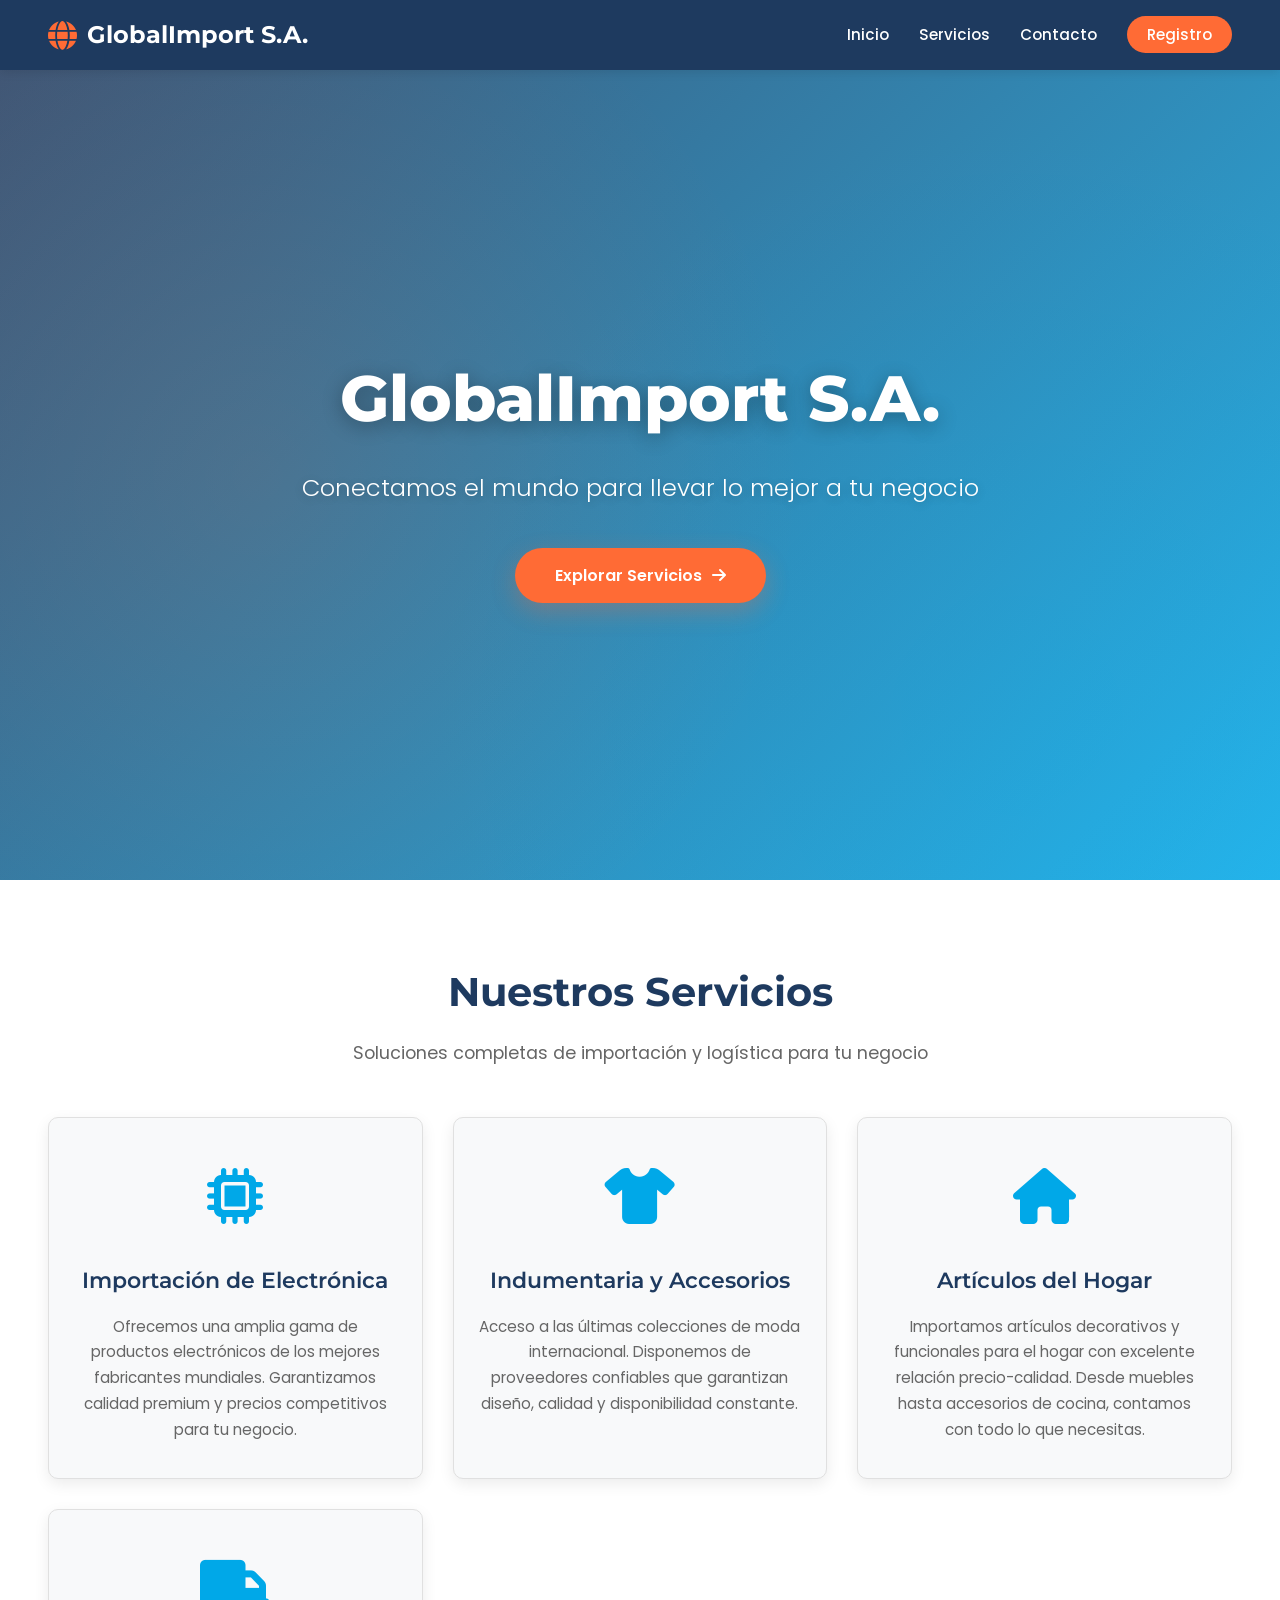
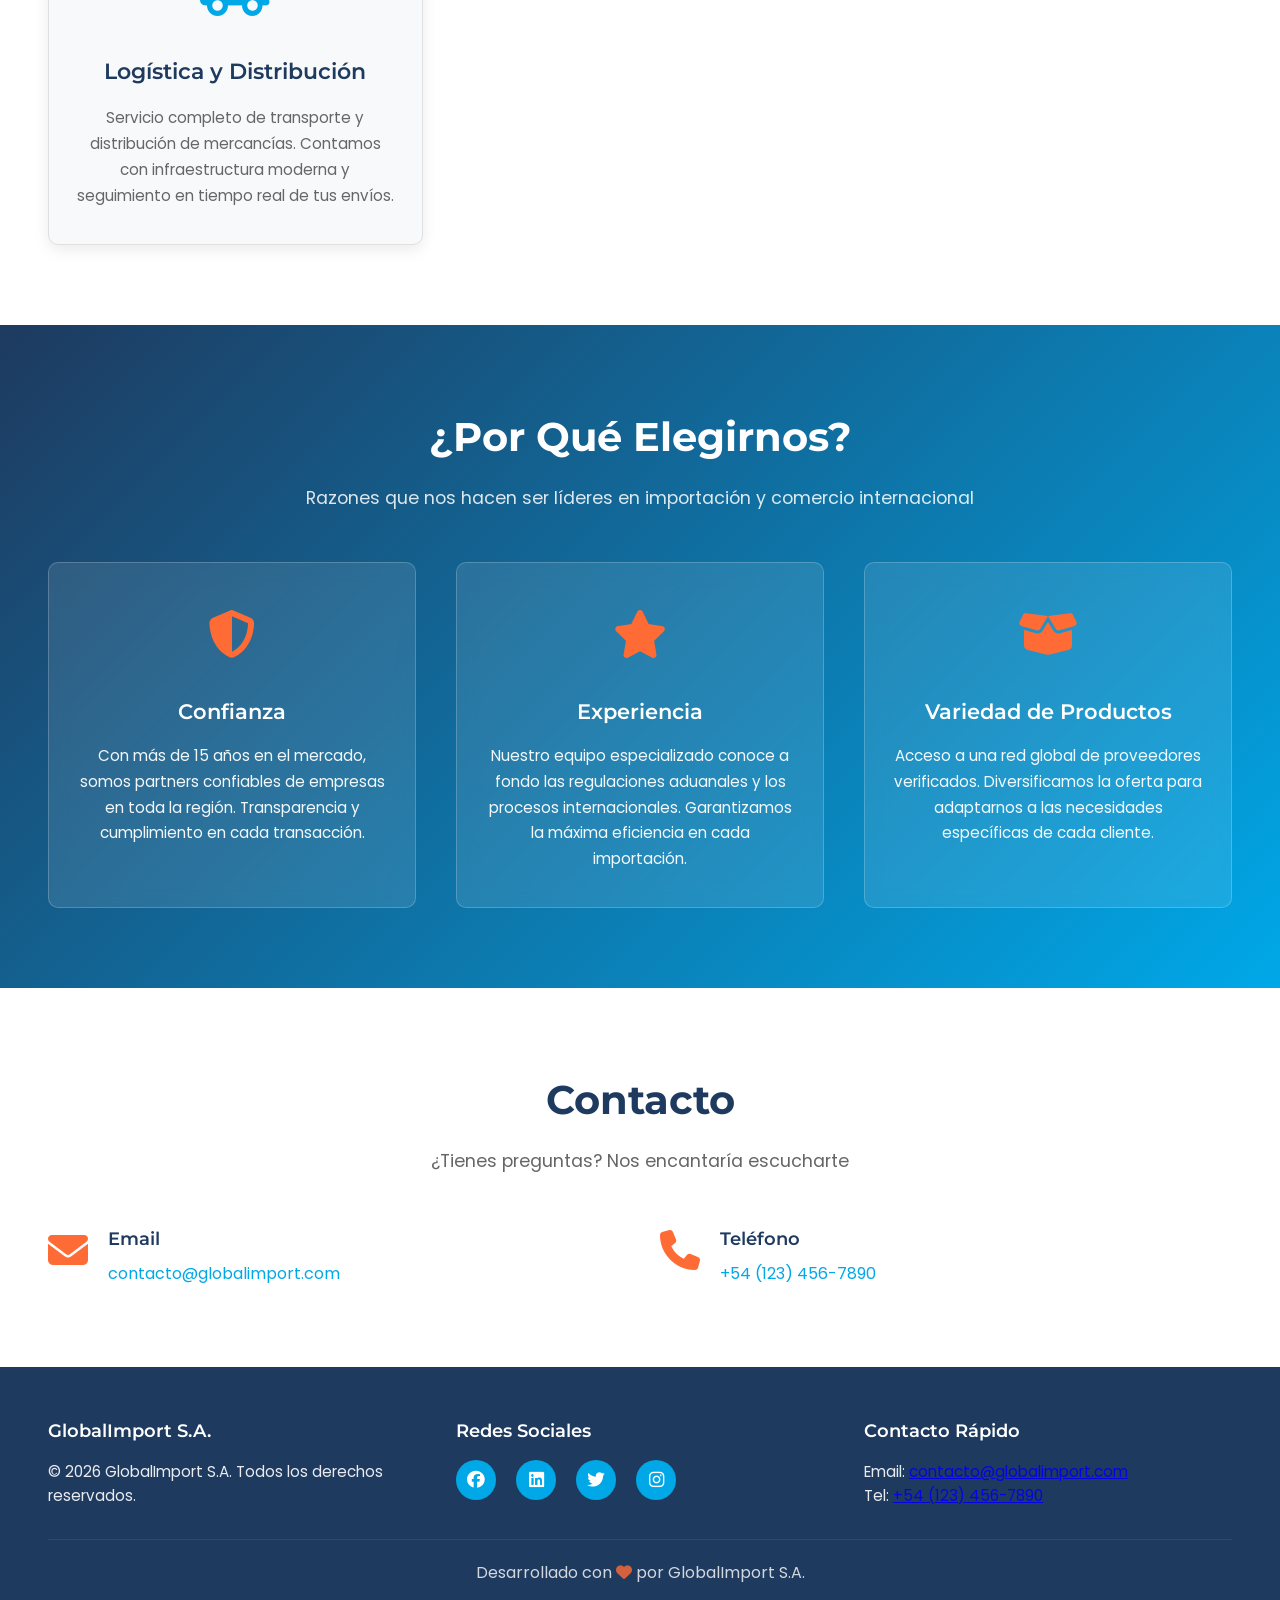
<file: index.html>
<!DOCTYPE html>
<html lang="es">
<head>
    <meta charset="UTF-8">
    <meta name="viewport" content="width=device-width, initial-scale=1.0">
    <meta name="description" content="GlobalImport S.A. - Soluciones integrales de importación y comercio internacional">
    <title>GlobalImport S.A. - Soluciones de Importación Global</title>
    <link rel="stylesheet" href="styles.css">
    <link rel="stylesheet" href="https://cdnjs.cloudflare.com/ajax/libs/font-awesome/6.4.0/css/all.min.css">
    <link href="https://fonts.googleapis.com/css2?family=Montserrat:wght@600;700;800&family=Poppins:wght@400;500;600&display=swap" rel="stylesheet">
</head>
<body>
    <!-- BARRA DE NAVEGACIÓN -->
    <nav class="navbar">
        <div class="navbar-container">
        
            <div class="navbar-logo">
                <i class="fas fa-globe"></i>
                <span>GlobalImport S.A.</span>
            </div>
            
        
            <ul class="nav-menu">
                <li class="nav-item">
                    <a href="#inicio" class="nav-link">Inicio</a>
                </li>
                <li class="nav-item">
                    <a href="#servicios" class="nav-link">Servicios</a>
                </li>
                <li class="nav-item">
                    <a href="#contacto" class="nav-link">Contacto</a>
                </li>
                <li class="nav-item">
                    <a href="registro.html" class="nav-link nav-link-registro">Registro</a>
                </li>
            </ul>
            
           
            <div class="hamburger">
                <span></span>
                <span></span>
                <span></span>
            </div>
        </div>
    </nav>

  
    <section class="hero" id="inicio">
        <div class="hero-content">
            <h1 class="hero-title">GlobalImport S.A.</h1>
            <p class="hero-subtitle">Conectamos el mundo para llevar lo mejor a tu negocio</p>
            <a href="#servicios" class="cta-button">
                Explorar Servicios
                <i class="fas fa-arrow-right"></i>
            </a>
        </div>
    </section>

   
    <section class="services" id="servicios">
        <div class="container">
            <div class="section-header">
                <h2>Nuestros Servicios</h2>
                <p>Soluciones completas de importación y logística para tu negocio</p>
            </div>
            
           
            <div class="services-grid">
                
                <div class="service-card">
                    <div class="service-icon">
                        <i class="fas fa-microchip"></i>
                    </div>
                    <h3 class="service-title">Importación de Electrónica</h3>
                    <p class="service-description">
                        Ofrecemos una amplia gama de productos electrónicos de los mejores fabricantes mundiales. 
                        Garantizamos calidad premium y precios competitivos para tu negocio.
                    </p>
                </div>

                <div class="service-card">
                    <div class="service-icon">
                        <i class="fas fa-shirt"></i>
                    </div>
                    <h3 class="service-title">Indumentaria y Accesorios</h3>
                    <p class="service-description">
                        Acceso a las últimas colecciones de moda internacional. Disponemos de proveedores confiables 
                        que garantizan diseño, calidad y disponibilidad constante.
                    </p>
                </div>

               
                <div class="service-card">
                    <div class="service-icon">
                        <i class="fas fa-home"></i>
                    </div>
                    <h3 class="service-title">Artículos del Hogar</h3>
                    <p class="service-description">
                        Importamos artículos decorativos y funcionales para el hogar con excelente relación precio-calidad. 
                        Desde muebles hasta accesorios de cocina, contamos con todo lo que necesitas.
                    </p>
                </div>

              
                <div class="service-card">
                    <div class="service-icon">
                        <i class="fas fa-truck"></i>
                    </div>
                    <h3 class="service-title">Logística y Distribución</h3>
                    <p class="service-description">
                        Servicio completo de transporte y distribución de mercancías. Contamos con infraestructura moderna 
                        y seguimiento en tiempo real de tus envíos.
                    </p>
                </div>
            </div>
        </div>
    </section>

    <section class="why-us">
        <div class="container">
            <div class="section-header">
                <h2>¿Por Qué Elegirnos?</h2>
                <p>Razones que nos hacen ser líderes en importación y comercio internacional</p>
            </div>

            <div class="why-us-grid">
              
                <div class="why-us-card">
                    <div class="why-us-icon">
                        <i class="fas fa-shield-alt"></i>
                    </div>
                    <h3>Confianza</h3>
                    <p>
                        Con más de 15 años en el mercado, somos partners confiables de empresas en toda la región. 
                        Transparencia y cumplimiento en cada transacción.
                    </p>
                </div>

               
                <div class="why-us-card">
                    <div class="why-us-icon">
                        <i class="fas fa-star"></i>
                    </div>
                    <h3>Experiencia</h3>
                    <p>
                        Nuestro equipo especializado conoce a fondo las regulaciones aduanales y los procesos internacionales. 
                        Garantizamos la máxima eficiencia en cada importación.
                    </p>
                </div>

               
                <div class="why-us-card">
                    <div class="why-us-icon">
                        <i class="fas fa-box-open"></i>
                    </div>
                    <h3>Variedad de Productos</h3>
                    <p>
                        Acceso a una red global de proveedores verificados. Diversificamos la oferta para adaptarnos 
                        a las necesidades específicas de cada cliente.
                    </p>
                </div>
            </div>
        </div>
    </section>

    <section class="contact" id="contacto">
        <div class="container">
            <div class="section-header">
                <h2>Contacto</h2>
                <p>¿Tienes preguntas? Nos encantaría escucharte</p>
            </div>

            <div class="contact-info">
                <div class="contact-item">
                    <i class="fas fa-envelope"></i>
                    <div>
                        <h4>Email</h4>
                        <p><a href="mailto:contacto@globalimport.com">contacto@globalimport.com</a></p>
                    </div>
                </div>
                <div class="contact-item">
                    <i class="fas fa-phone"></i>
                    <div>
                        <h4>Teléfono</h4>
                        <p><a href="tel:+541234567890">+54 (123) 456-7890</a></p>
                    </div>
                </div>
            </div>
        </div>
    </section>

    <footer class="footer">
        <div class="container">
            <div class="footer-content">
                <div class="footer-section">
                    <h4>GlobalImport S.A.</h4>
                    <p>&copy; 2026 GlobalImport S.A. Todos los derechos reservados.</p>
                </div>

                <div class="footer-section">
                    <h4>Redes Sociales</h4>
                    <div class="social-links">
                        <a href="#" aria-label="Facebook" title="Facebook">
                            <i class="fab fa-facebook"></i>
                        </a>
                        <a href="#" aria-label="LinkedIn" title="LinkedIn">
                            <i class="fab fa-linkedin"></i>
                        </a>
                        <a href="#" aria-label="Twitter" title="Twitter">
                            <i class="fab fa-twitter"></i>
                        </a>
                        <a href="#" aria-label="Instagram" title="Instagram">
                            <i class="fab fa-instagram"></i>
                        </a>
                    </div>
                </div>

                <div class="footer-section">
                    <h4>Contacto Rápido</h4>
                    <p>Email: <a href="mailto:contacto@globalimport.com">contacto@globalimport.com</a></p>
                    <p>Tel: <a href="tel:+541234567890">+54 (123) 456-7890</a></p>
                </div>
            </div>

            <div class="footer-bottom">
                <p>Desarrollado con <i class="fas fa-heart"></i> por GlobalImport S.A.</p>
            </div>
        </div>
    </footer>

   
    <script src="script.js"></script>
</body>
</html>
</file>
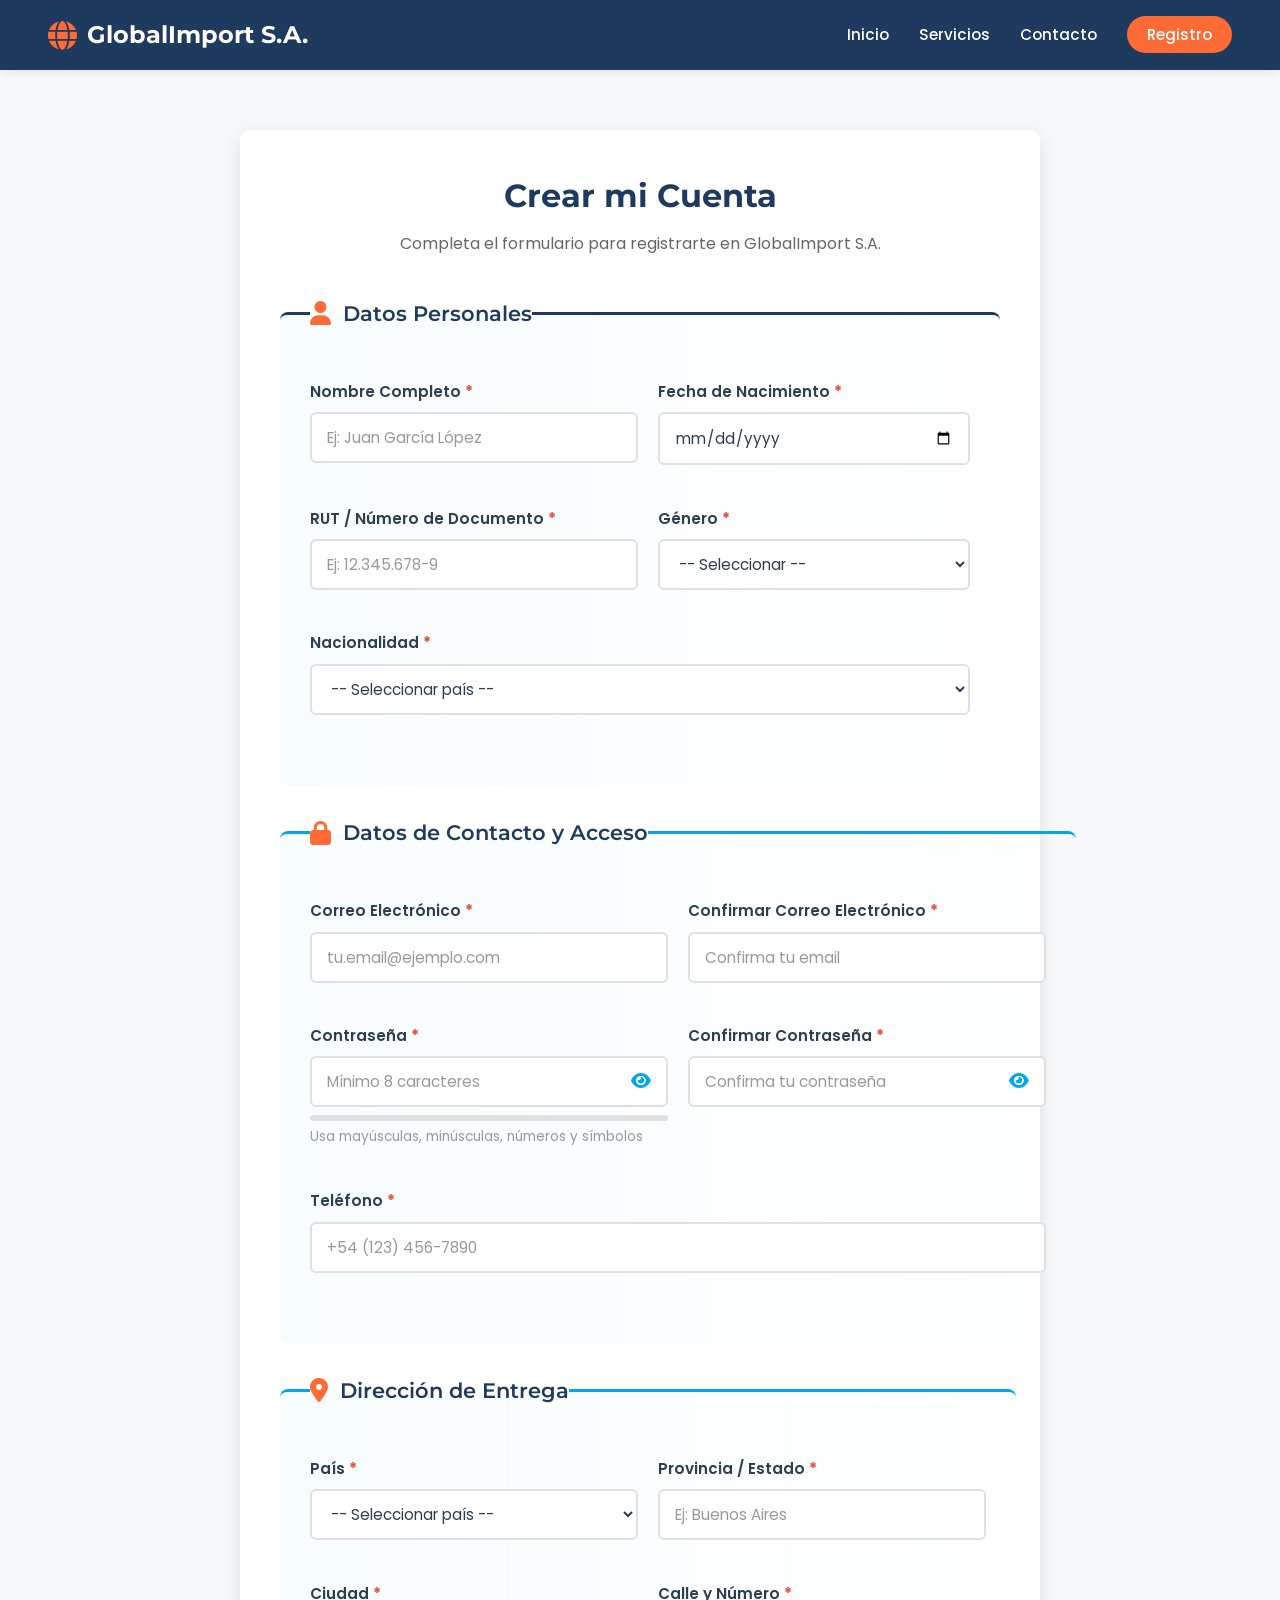
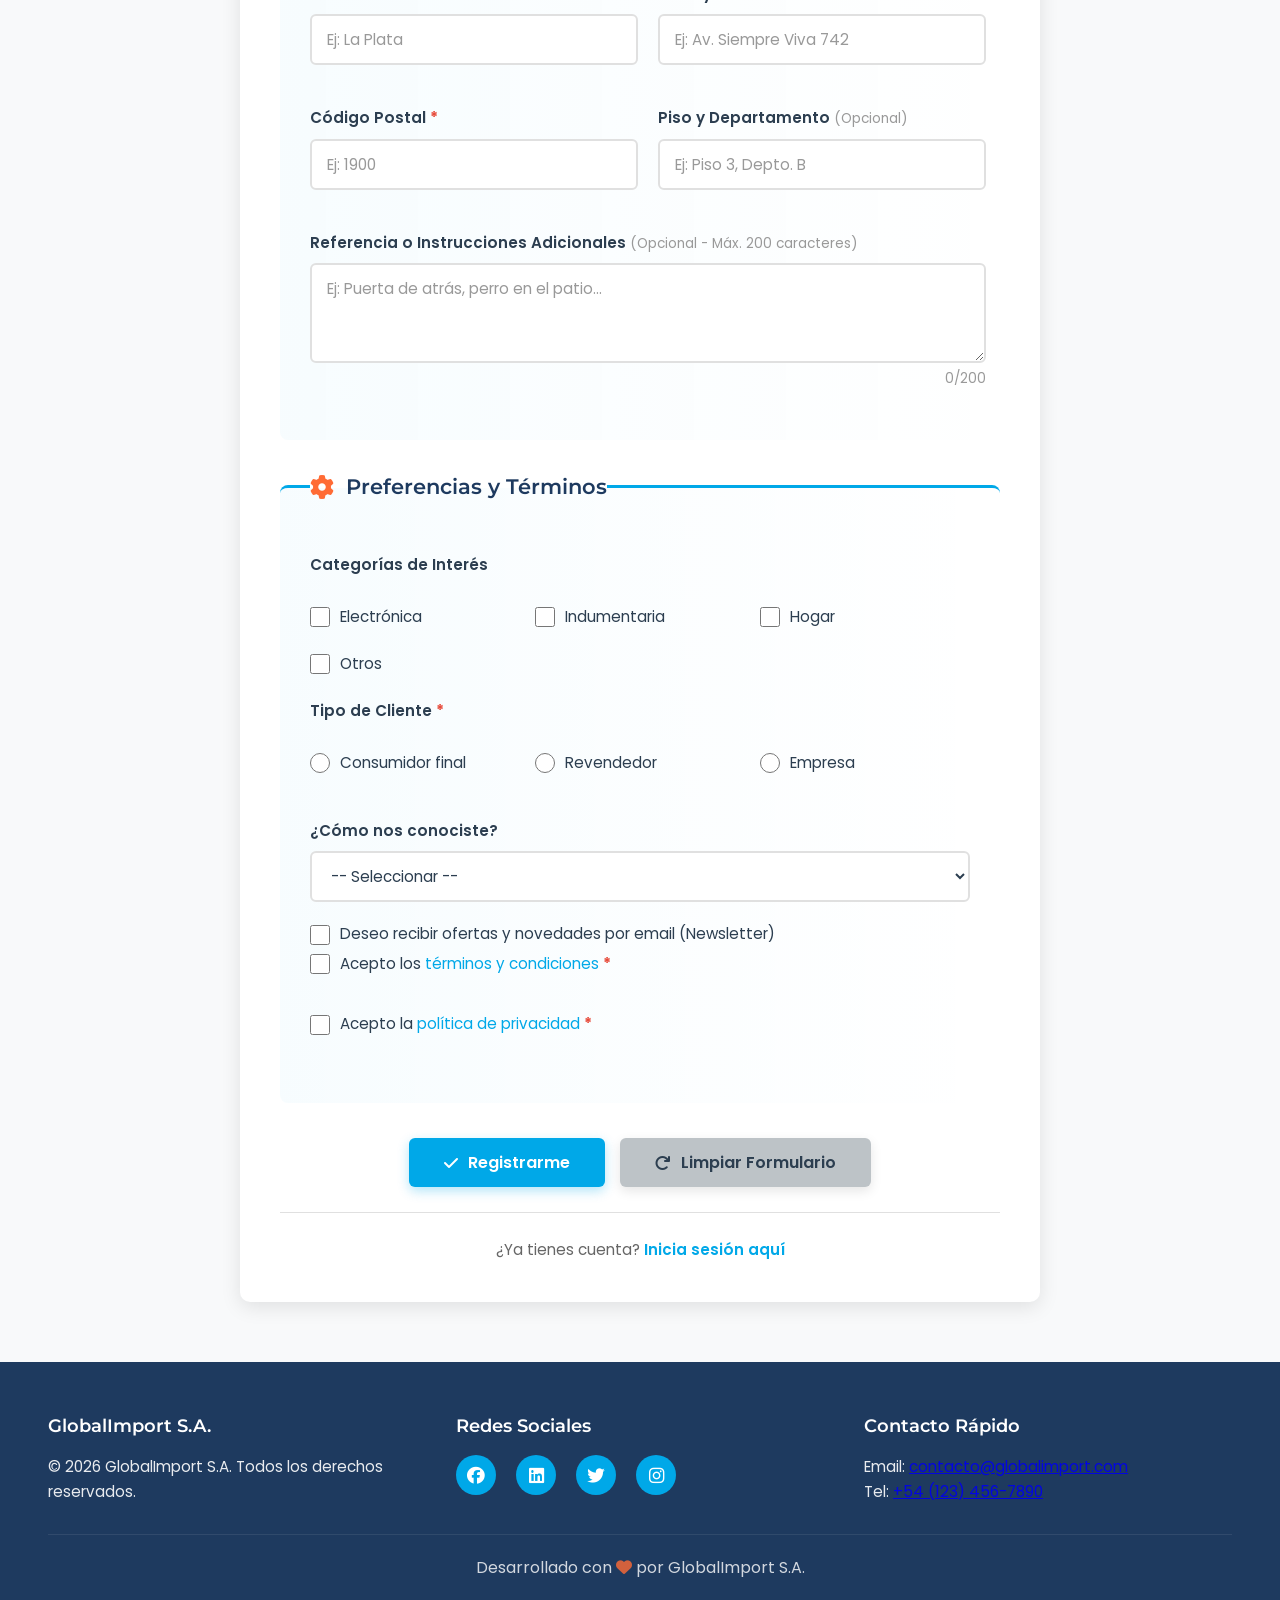
<file: registro.html>
<!DOCTYPE html>
<html lang="es">
<head>
    <meta charset="UTF-8">
    <meta name="viewport" content="width=device-width, initial-scale=1.0">
    <meta name="description" content="Formulario de registro en GlobalImport S.A.">
    <title>Registro - GlobalImport S.A.</title>
    <link rel="stylesheet" href="styles.css">
    <link rel="stylesheet" href="https://cdnjs.cloudflare.com/ajax/libs/font-awesome/6.4.0/css/all.min.css">
    <link href="https://fonts.googleapis.com/css2?family=Montserrat:wght@600;700;800&family=Poppins:wght@400;500;600&display=swap" rel="stylesheet">
</head>
<body>
    <!-- BARRA DE NAVEGACIÓN -->
    <nav class="navbar">
        <div class="navbar-container">
            <div class="navbar-logo">
                <i class="fas fa-globe"></i>
                <span>GlobalImport S.A.</span>
            </div>
            
            <ul class="nav-menu">
                <li class="nav-item">
                    <a href="index.html#inicio" class="nav-link">Inicio</a>
                </li>
                <li class="nav-item">
                    <a href="index.html#servicios" class="nav-link">Servicios</a>
                </li>
                <li class="nav-item">
                    <a href="index.html#contacto" class="nav-link">Contacto</a>
                </li>
                <li class="nav-item">
                    <a href="registro.html" class="nav-link nav-link-registro">Registro</a>
                </li>
            </ul>
            
            <div class="hamburger">
                <span></span>
                <span></span>
                <span></span>
            </div>
        </div>
    </nav>

    <!-- CONTENEDOR DEL FORMULARIO -->
    <main class="form-container">
        <div class="form-header">
            <h1>Crear mi Cuenta</h1>
            <p>Completa el formulario para registrarte en GlobalImport S.A.</p>
        </div>

        <form id="registroForm" method="POST" action="#" novalidate>
            
            <!-- SECCIÓN A: DATOS PERSONALES -->
            <fieldset class="form-section">
                <legend class="section-title">
                    <i class="fas fa-user"></i> Datos Personales
                </legend>

                <div class="form-row">
                    <div class="form-group">
                        <label for="nombre">Nombre Completo <span class="required">*</span></label>
                        <input type="text" id="nombre" name="nombre" required aria-required="true" placeholder="Ej: Juan García López">
                        <small class="error-message" id="error-nombre"></small>
                    </div>

                    <div class="form-group">
                        <label for="fecha-nacimiento">Fecha de Nacimiento <span class="required">*</span></label>
                        <input type="date" id="fecha-nacimiento" name="fecha-nacimiento" required aria-required="true">
                        <small class="error-message" id="error-fecha"></small>
                    </div>
                </div>

                <div class="form-row">
                    <div class="form-group">
                        <label for="rut">RUT / Número de Documento <span class="required">*</span></label>
                        <input type="text" id="rut" name="rut" required aria-required="true" placeholder="Ej: 12.345.678-9">
                        <small class="error-message" id="error-rut"></small>
                    </div>

                    <div class="form-group">
                        <label for="genero">Género <span class="required">*</span></label>
                        <select id="genero" name="genero" required aria-required="true">
                            <option value="">-- Seleccionar --</option>
                            <option value="masculino">Masculino</option>
                            <option value="femenino">Femenino</option>
                            <option value="no-binario">No binario</option>
                            <option value="prefiero-no-decir">Prefiero no decir</option>
                        </select>
                        <small class="error-message" id="error-genero"></small>
                    </div>
                </div>

                <div class="form-row">
                    <div class="form-group full-width">
                        <label for="nacionalidad">Nacionalidad <span class="required">*</span></label>
                        <select id="nacionalidad" name="nacionalidad" required aria-required="true">
                            <option value="">-- Seleccionar país --</option>
                            <option value="argentina">Argentina</option>
                            <option value="chile">Chile</option>
                            <option value="colombia">Colombia</option>
                            <option value="ecuador">Ecuador</option>
                            <option value="mexico">México</option>
                            <option value="peru">Perú</option>
                            <option value="uruguay">Uruguay</option>
                            <option value="venezuela">Venezuela</option>
                            <option value="otro">Otro</option>
                        </select>
                        <small class="error-message" id="error-nacionalidad"></small>
                    </div>
                </div>
            </fieldset>

            <!-- SECCIÓN B: DATOS DE CONTACTO Y ACCESO -->
            <fieldset class="form-section">
                <legend class="section-title">
                    <i class="fas fa-lock"></i> Datos de Contacto y Acceso
                </legend>

                <div class="form-row">
                    <div class="form-group">
                        <label for="email">Correo Electrónico <span class="required">*</span></label>
                        <input type="email" id="email" name="email" required aria-required="true" placeholder="tu.email@ejemplo.com">
                        <small class="error-message" id="error-email"></small>
                    </div>

                    <div class="form-group">
                        <label for="email-confirm">Confirmar Correo Electrónico <span class="required">*</span></label>
                        <input type="email" id="email-confirm" name="email-confirm" required aria-required="true" placeholder="Confirma tu email">
                        <small class="error-message" id="error-email-confirm"></small>
                    </div>
                </div>

                <div class="form-row">
                    <div class="form-group">
                        <label for="password">Contraseña <span class="required">*</span></label>
                        <div class="password-wrapper">
                            <input type="password" id="password" name="password" required aria-required="true" placeholder="Mínimo 8 caracteres">
                            <button type="button" class="password-toggle" aria-label="Mostrar/Ocultar contraseña">
                                <i class="fas fa-eye"></i>
                            </button>
                        </div>
                        <div class="password-strength">
                            <span class="strength-meter" id="strength-meter"></span>
                        </div>
                        <small class="password-hint">Usa mayúsculas, minúsculas, números y símbolos</small>
                        <small class="error-message" id="error-password"></small>
                    </div>

                    <div class="form-group">
                        <label for="password-confirm">Confirmar Contraseña <span class="required">*</span></label>
                        <div class="password-wrapper">
                            <input type="password" id="password-confirm" name="password-confirm" required aria-required="true" placeholder="Confirma tu contraseña">
                            <button type="button" class="password-toggle" aria-label="Mostrar/Ocultar contraseña">
                                <i class="fas fa-eye"></i>
                            </button>
                        </div>
                        <small class="error-message" id="error-password-confirm"></small>
                    </div>
                </div>

                <div class="form-row">
                    <div class="form-group full-width">
                        <label for="telefono">Teléfono <span class="required">*</span></label>
                        <input type="tel" id="telefono" name="telefono" required aria-required="true" placeholder="+54 (123) 456-7890">
                        <small class="error-message" id="error-telefono"></small>
                    </div>
                </div>
            </fieldset>

            <!-- SECCIÓN C: DIRECCIÓN DE ENTREGA -->
            <fieldset class="form-section">
                <legend class="section-title">
                    <i class="fas fa-map-marker-alt"></i> Dirección de Entrega
                </legend>

                <div class="form-row">
                    <div class="form-group">
                        <label for="pais">País <span class="required">*</span></label>
                        <select id="pais" name="pais" required aria-required="true">
                            <option value="">-- Seleccionar país --</option>
                            <option value="argentina">Argentina</option>
                            <option value="chile">Chile</option>
                            <option value="colombia">Colombia</option>
                            <option value="ecuador">Ecuador</option>
                            <option value="mexico">México</option>
                            <option value="peru">Perú</option>
                            <option value="uruguay">Uruguay</option>
                            <option value="venezuela">Venezuela</option>
                        </select>
                        <small class="error-message" id="error-pais"></small>
                    </div>

                    <div class="form-group">
                        <label for="provincia">Provincia / Estado <span class="required">*</span></label>
                        <input type="text" id="provincia" name="provincia" required aria-required="true" placeholder="Ej: Buenos Aires">
                        <small class="error-message" id="error-provincia"></small>
                    </div>
                </div>

                <div class="form-row">
                    <div class="form-group">
                        <label for="ciudad">Ciudad <span class="required">*</span></label>
                        <input type="text" id="ciudad" name="ciudad" required aria-required="true" placeholder="Ej: La Plata">
                        <small class="error-message" id="error-ciudad"></small>
                    </div>

                    <div class="form-group">
                        <label for="calle">Calle y Número <span class="required">*</span></label>
                        <input type="text" id="calle" name="calle" required aria-required="true" placeholder="Ej: Av. Siempre Viva 742">
                        <small class="error-message" id="error-calle"></small>
                    </div>
                </div>

                <div class="form-row">
                    <div class="form-group">
                        <label for="codigo-postal">Código Postal <span class="required">*</span></label>
                        <input type="text" id="codigo-postal" name="codigo-postal" required aria-required="true" placeholder="Ej: 1900">
                        <small class="error-message" id="error-codigo-postal"></small>
                    </div>

                    <div class="form-group">
                        <label for="piso-depto">Piso y Departamento <span class="optional">(Opcional)</span></label>
                        <input type="text" id="piso-depto" name="piso-depto" placeholder="Ej: Piso 3, Depto. B">
                    </div>
                </div>

                <div class="form-row">
                    <div class="form-group full-width">
                        <label for="referencia">Referencia o Instrucciones Adicionales <span class="optional">(Opcional - Máx. 200 caracteres)</span></label>
                        <textarea id="referencia" name="referencia" maxlength="200" placeholder="Ej: Puerta de atrás, perro en el patio..."></textarea>
                        <div class="char-counter">
                            <span id="char-count">0</span>/200
                        </div>
                    </div>
                </div>
            </fieldset>

            <!-- SECCIÓN D: PREFERENCIAS Y TÉRMINOS -->
            <fieldset class="form-section">
                <legend class="section-title">
                    <i class="fas fa-cog"></i> Preferencias y Términos
                </legend>

                <!-- Categorías de interés -->
                <div class="form-group full-width">
                    <label class="group-title">Categorías de Interés</label>
                    <div class="checkbox-group">
                        <label class="checkbox-label">
                            <input type="checkbox" name="intereses" value="electronica">
                            <span>Electrónica</span>
                        </label>
                        <label class="checkbox-label">
                            <input type="checkbox" name="intereses" value="indumentaria">
                            <span>Indumentaria</span>
                        </label>
                        <label class="checkbox-label">
                            <input type="checkbox" name="intereses" value="hogar">
                            <span>Hogar</span>
                        </label>
                        <label class="checkbox-label">
                            <input type="checkbox" name="intereses" value="otros">
                            <span>Otros</span>
                        </label>
                    </div>
                </div>

                <!-- Tipo de cliente -->
                <div class="form-group full-width">
                    <label class="group-title">Tipo de Cliente <span class="required">*</span></label>
                    <div class="radio-group">
                        <label class="radio-label">
                            <input type="radio" name="tipo-cliente" value="consumidor" required>
                            <span>Consumidor final</span>
                        </label>
                        <label class="radio-label">
                            <input type="radio" name="tipo-cliente" value="revendedor" required>
                            <span>Revendedor</span>
                        </label>
                        <label class="radio-label">
                            <input type="radio" name="tipo-cliente" value="empresa" required>
                            <span>Empresa</span>
                        </label>
                    </div>
                    <small class="error-message" id="error-tipo-cliente"></small>
                </div>

                <!-- Cómo nos conociste -->
                <div class="form-row">
                    <div class="form-group full-width">
                        <label for="como-nos-conociste">¿Cómo nos conociste?</label>
                        <select id="como-nos-conociste" name="como-nos-conociste">
                            <option value="">-- Seleccionar --</option>
                            <option value="redes-sociales">Redes sociales</option>
                            <option value="recomendacion">Recomendación</option>
                            <option value="busqueda-web">Búsqueda web</option>
                            <option value="publicidad">Publicidad</option>
                            <option value="otro">Otro</option>
                        </select>
                    </div>
                </div>

                <!-- Suscripción al newsletter -->
                <div class="form-group full-width">
                    <label class="checkbox-label checkbox-large">
                        <input type="checkbox" name="newsletter" value="si">
                        <span>Deseo recibir ofertas y novedades por email (Newsletter)</span>
                    </label>
                </div>

                <!-- Aceptación de términos -->
                <div class="form-group full-width">
                    <label class="checkbox-label checkbox-large checkbox-required">
                        <input type="checkbox" name="terminos" id="terminos" required aria-required="true">
                        <span>Acepto los <a href="#" target="_blank">términos y condiciones</a> <span class="required">*</span></span>
                    </label>
                    <small class="error-message" id="error-terminos"></small>
                </div>

                <!-- Aceptación de privacidad -->
                <div class="form-group full-width">
                    <label class="checkbox-label checkbox-large checkbox-required">
                        <input type="checkbox" name="privacidad" id="privacidad" required aria-required="true">
                        <span>Acepto la <a href="#" target="_blank">política de privacidad</a> <span class="required">*</span></span>
                    </label>
                    <small class="error-message" id="error-privacidad"></small>
                </div>
            </fieldset>

            <!-- BOTONES DE ACCIÓN -->
            <div class="form-actions">
                <button type="submit" class="btn btn-primary">
                    <i class="fas fa-check"></i> Registrarme
                </button>
                <button type="reset" class="btn btn-secondary">
                    <i class="fas fa-redo"></i> Limpiar Formulario
                </button>
            </div>

            <!-- Enlace de inicio de sesión -->
            <div class="form-login-link">
                <p>¿Ya tienes cuenta? <a href="#">Inicia sesión aquí</a></p>
            </div>
        </form>
    </main>

    <!-- FOOTER -->
    <footer class="footer">
        <div class="container">
            <div class="footer-content">
                <div class="footer-section">
                    <h4>GlobalImport S.A.</h4>
                    <p>&copy; 2026 GlobalImport S.A. Todos los derechos reservados.</p>
                </div>

                <div class="footer-section">
                    <h4>Redes Sociales</h4>
                    <div class="social-links">
                        <a href="#" aria-label="Facebook" title="Facebook">
                            <i class="fab fa-facebook"></i>
                        </a>
                        <a href="#" aria-label="LinkedIn" title="LinkedIn">
                            <i class="fab fa-linkedin"></i>
                        </a>
                        <a href="#" aria-label="Twitter" title="Twitter">
                            <i class="fab fa-twitter"></i>
                        </a>
                        <a href="#" aria-label="Instagram" title="Instagram">
                            <i class="fab fa-instagram"></i>
                        </a>
                    </div>
                </div>

                <div class="footer-section">
                    <h4>Contacto Rápido</h4>
                    <p>Email: <a href="mailto:contacto@globalimport.com">contacto@globalimport.com</a></p>
                    <p>Tel: <a href="tel:+541234567890">+54 (123) 456-7890</a></p>
                </div>
            </div>

            <div class="footer-bottom">
                <p>Desarrollado con <i class="fas fa-heart"></i> por GlobalImport S.A.</p>
            </div>
        </div>
    </footer>

    <!-- SCRIPTS -->
    <script src="script.js"></script>
    <script src="formulario.js"></script>
</body>
</html>
</file>
<file: styles.css>
:root {
   
    --color-primary: #1e3a5f;        
    --color-secondary: #ff6b35;      
    --color-accent: #00a8e8;         
    --color-light-bg: #f8f9fa;       
    --color-text-dark: #2c3e50;      
    --color-text-light: #ffffff;     
    --color-border: #e0e0e0;         
    
    
    --font-title: 'Montserrat', sans-serif;      
    --font-body: 'Poppins', sans-serif;          
    

    --spacing-unit: 8px;
    --max-width: 1200px;
}


* {
    margin: 0;
    padding: 0;
    box-sizing: border-box;
}

html {
    scroll-behavior: smooth;
}

body {
    font-family: var(--font-body);
    color: var(--color-text-dark);
    background-color: var(--color-light-bg);
    line-height: 1.6;
}

/* Contenedor principal */
.container {
    max-width: var(--max-width);
    margin: 0 auto;
    padding: 0 var(--spacing-unit);
}

/* Encabezados de sección */
.section-header {
    text-align: center;
    margin-bottom: 50px;
}

.section-header h2 {
    font-family: var(--font-title);
    font-size: 2.5rem;
    font-weight: 700;
    color: var(--color-primary);
    margin-bottom: 15px;
}

.section-header p {
    font-size: 1.1rem;
    color: #666;
}

/* =====================================================
   BARRA DE NAVEGACIÓN (NAVBAR)
   ===================================================== */

.navbar {
    background-color: var(--color-primary);
    box-shadow: 0 2px 10px rgba(0, 0, 0, 0.1);
    position: sticky;
    top: 0;
    z-index: 1000;
}

.navbar-container {
    max-width: var(--max-width);
    margin: 0 auto;
    padding: 0 var(--spacing-unit);
    display: flex;
    justify-content: space-between;
    align-items: center;
    height: 70px;
}

/* Logo */
.navbar-logo {
    display: flex;
    align-items: center;
    font-family: var(--font-title);
    font-size: 1.5rem;
    font-weight: 700;
    color: var(--color-text-light);
    gap: 10px;
}

.navbar-logo i {
    font-size: 1.8rem;
    color: var(--color-secondary);
}

/* Menú de navegación */
.nav-menu {
    display: flex;
    list-style: none;
    gap: 30px;
    align-items: center;
}

.nav-item {
    position: relative;
}

.nav-link {
    color: var(--color-text-light);
    text-decoration: none;
    font-weight: 500;
    transition: all 0.3s ease;
    font-size: 0.95rem;
}

.nav-link:hover {
    color: var(--color-accent);
}

/* Botón especial de Registro */
.nav-link-registro {
    background-color: var(--color-secondary);
    color: var(--color-text-light);
    padding: 8px 20px;
    border-radius: 25px;
    transition: all 0.3s ease;
}

.nav-link-registro:hover {
    background-color: #ff5722;
    box-shadow: 0 4px 12px rgba(255, 107, 53, 0.3);
}

/* Hamburguesa para móvil */
.hamburger {
    display: none;
    flex-direction: column;
    cursor: pointer;
}

.hamburger span {
    width: 25px;
    height: 3px;
    background-color: var(--color-text-light);
    margin: 5px 0;
    transition: all 0.3s ease;
    border-radius: 2px;
}

/* =====================================================
   SECCIÓN HERO
   ===================================================== */

.hero {
    background: linear-gradient(135deg, rgba(30, 58, 95, 0.85) 0%, rgba(0, 168, 232, 0.85) 100%), 
                url('https://images.unsplash.com/photo-1553531889-e6cf91d07f5d?w=1600&h=900&fit=crop') center/cover;
    height: 90vh;
    display: flex;
    justify-content: center;
    align-items: center;
    text-align: center;
    color: var(--color-text-light);
    position: relative;
    overflow: hidden;
}

.hero::before {
    content: '';
    position: absolute;
    top: 0;
    left: 0;
    right: 0;
    bottom: 0;
    background: radial-gradient(circle at 20% 50%, rgba(255, 107, 53, 0.1) 0%, transparent 50%),
                radial-gradient(circle at 80% 80%, rgba(0, 168, 232, 0.1) 0%, transparent 50%);
    pointer-events: none;
}

.hero-content {
    position: relative;
    z-index: 2;
    animation: fadeInUp 1s ease;
}

.hero-title {
    font-family: var(--font-title);
    font-size: 4rem;
    font-weight: 800;
    margin-bottom: 20px;
    text-shadow: 0 4px 20px rgba(0, 0, 0, 0.3);
    animation: slideDown 0.8s ease;
}

.hero-subtitle {
    font-size: 1.5rem;
    margin-bottom: 40px;
    font-weight: 300;
    text-shadow: 0 2px 10px rgba(0, 0, 0, 0.2);
    animation: slideUp 0.8s ease 0.2s backwards;
}

.cta-button {
    display: inline-flex;
    align-items: center;
    gap: 10px;
    background-color: var(--color-secondary);
    color: var(--color-text-light);
    padding: 15px 40px;
    text-decoration: none;
    border-radius: 50px;
    font-weight: 600;
    font-size: 1rem;
    transition: all 0.3s ease;
    box-shadow: 0 8px 25px rgba(255, 107, 53, 0.3);
    animation: slideUp 0.8s ease 0.4s backwards;
}

.cta-button:hover {
    background-color: #ff5722;
    transform: translateY(-3px);
    box-shadow: 0 12px 35px rgba(255, 107, 53, 0.4);
}

@keyframes fadeInUp {
    from {
        opacity: 0;
        transform: translateY(30px);
    }
    to {
        opacity: 1;
        transform: translateY(0);
    }
}

@keyframes slideDown {
    from {
        opacity: 0;
        transform: translateY(-30px);
    }
    to {
        opacity: 1;
        transform: translateY(0);
    }
}

@keyframes slideUp {
    from {
        opacity: 0;
        transform: translateY(30px);
    }
    to {
        opacity: 1;
        transform: translateY(0);
    }
}

/* =====================================================
   SECCIÓN DE SERVICIOS
   ===================================================== */

.services {
    padding: 80px var(--spacing-unit);
    background-color: var(--color-text-light);
}

.services-grid {
    display: grid;
    grid-template-columns: repeat(auto-fit, minmax(280px, 1fr));
    gap: 30px;
    margin-top: 40px;
}

.service-card {
    background: var(--color-light-bg);
    padding: 35px 25px;
    border-radius: 10px;
    text-align: center;
    transition: all 0.3s ease;
    box-shadow: 0 5px 15px rgba(0, 0, 0, 0.08);
    border: 1px solid var(--color-border);
}

.service-card:hover {
    transform: translateY(-8px);
    box-shadow: 0 15px 35px rgba(30, 58, 95, 0.15);
    border-color: var(--color-accent);
}

.service-icon {
    font-size: 3.5rem;
    color: var(--color-accent);
    margin-bottom: 20px;
    transition: all 0.3s ease;
}

.service-card:hover .service-icon {
    color: var(--color-secondary);
    transform: scale(1.1) rotate(10deg);
}

.service-title {
    font-family: var(--font-title);
    font-size: 1.4rem;
    font-weight: 600;
    color: var(--color-primary);
    margin-bottom: 15px;
}

.service-description {
    color: #666;
    font-size: 0.95rem;
    line-height: 1.7;
}

/* =====================================================
   SECCIÓN "¿POR QUÉ ELEGIRNOS?"
   ===================================================== */

.why-us {
    background: linear-gradient(135deg, var(--color-primary) 0%, var(--color-accent) 100%);
    padding: 80px var(--spacing-unit);
    color: var(--color-text-light);
}

.why-us .section-header h2 {
    color: var(--color-text-light);
}

.why-us .section-header p {
    color: rgba(255, 255, 255, 0.85);
}

.why-us-grid {
    display: grid;
    grid-template-columns: repeat(auto-fit, minmax(300px, 1fr));
    gap: 40px;
    margin-top: 40px;
}

.why-us-card {
    background: rgba(255, 255, 255, 0.1);
    backdrop-filter: blur(10px);
    padding: 35px 25px;
    border-radius: 10px;
    text-align: center;
    border: 1px solid rgba(255, 255, 255, 0.2);
    transition: all 0.3s ease;
}

.why-us-card:hover {
    background: rgba(255, 255, 255, 0.15);
    transform: translateY(-5px);
}

.why-us-icon {
    font-size: 3rem;
    color: var(--color-secondary);
    margin-bottom: 20px;
}

.why-us-card h3 {
    font-family: var(--font-title);
    font-size: 1.3rem;
    font-weight: 600;
    margin-bottom: 15px;
}

.why-us-card p {
    font-size: 0.95rem;
    line-height: 1.7;
    opacity: 0.95;
}

/* =====================================================
   SECCIÓN DE CONTACTO
   ===================================================== */

.contact {
    padding: 80px var(--spacing-unit);
    background-color: var(--color-text-light);
}

.contact-info {
    display: grid;
    grid-template-columns: repeat(auto-fit, minmax(250px, 1fr));
    gap: 40px;
    margin-top: 40px;
}

.contact-item {
    display: flex;
    align-items: flex-start;
    gap: 20px;
}

.contact-item i {
    font-size: 2.5rem;
    color: var(--color-secondary);
    flex-shrink: 0;
    margin-top: 5px;
}

.contact-item h4 {
    font-family: var(--font-title);
    font-size: 1.1rem;
    font-weight: 600;
    color: var(--color-primary);
    margin-bottom: 8px;
}

.contact-item p {
    color: #666;
}

.contact-item a {
    color: var(--color-accent);
    text-decoration: none;
    transition: all 0.3s ease;
}

.contact-item a:hover {
    color: var(--color-secondary);
    text-decoration: underline;
}

/* =====================================================
   FOOTER
   ===================================================== */

.footer {
    background-color: var(--color-primary);
    color: var(--color-text-light);
    padding: 50px var(--spacing-unit) 20px;
}

.footer-content {
    display: grid;
    grid-template-columns: repeat(auto-fit, minmax(250px, 1fr));
    gap: 40px;
    margin-bottom: 30px;
    max-width: var(--max-width);
    margin-left: auto;
    margin-right: auto;
}

.footer-section h4 {
    font-family: var(--font-title);
    font-size: 1.1rem;
    font-weight: 600;
    margin-bottom: 15px;
}

.footer-section p {
    font-size: 0.95rem;
    opacity: 0.9;
}

.social-links {
    display: flex;
    gap: 20px;
    margin-top: 10px;
}

.social-links a {
    display: inline-flex;
    align-items: center;
    justify-content: center;
    width: 40px;
    height: 40px;
    background-color: var(--color-accent);
    color: var(--color-text-light);
    border-radius: 50%;
    text-decoration: none;
    transition: all 0.3s ease;
    font-size: 1.1rem;
}

.social-links a:hover {
    background-color: var(--color-secondary);
    transform: translateY(-3px);
}

.footer-bottom {
    text-align: center;
    padding-top: 20px;
    border-top: 1px solid rgba(255, 255, 255, 0.1);
    max-width: var(--max-width);
    margin: 0 auto;
    opacity: 0.8;
}

.footer-bottom i {
    color: var(--color-secondary);
}

/* =====================================================
   ESTILOS DEL FORMULARIO DE REGISTRO
   ===================================================== */

.form-container {
    max-width: 800px;
    margin: 60px auto;
    padding: 40px;
    background: var(--color-text-light);
    border-radius: 10px;
    box-shadow: 0 5px 20px rgba(0, 0, 0, 0.1);
}

.form-header {
    text-align: center;
    margin-bottom: 40px;
}

.form-header h1 {
    font-family: var(--font-title);
    font-size: 2rem;
    color: var(--color-primary);
    margin-bottom: 10px;
}

.form-header p {
    color: #666;
    font-size: 1rem;
}

/* Secciones del formulario */
.form-section {
    border: none;
    border-top: 3px solid var(--color-accent);
    background: linear-gradient(to right, rgba(0, 168, 232, 0.03) 0%, transparent 100%);
    padding: 30px;
    margin-bottom: 30px;
    border-radius: 8px;
}

.form-section:first-of-type {
    border-top: 3px solid var(--color-primary);
}

.section-title {
    font-family: var(--font-title);
    font-size: 1.3rem;
    font-weight: 600;
    color: var(--color-primary);
    margin-bottom: 20px;
    display: flex;
    align-items: center;
    gap: 12px;
}

.section-title i {
    color: var(--color-secondary);
    font-size: 1.5rem;
}

/* Grid de formulario */
.form-row {
    display: grid;
    grid-template-columns: 1fr 1fr;
    gap: 20px;
    margin-bottom: 20px;
}

.form-group {
    display: flex;
    flex-direction: column;
}

.form-group.full-width {
    grid-column: 1 / -1;
}

/* Labels e inputs generales */
label {
    font-weight: 600;
    color: var(--color-text-dark);
    margin-bottom: 8px;
    font-size: 0.95rem;
}

.required {
    color: #e74c3c;
    font-weight: bold;
}

.optional {
    color: #999;
    font-weight: normal;
    font-size: 0.85rem;
}

input[type="text"],
input[type="email"],
input[type="password"],
input[type="tel"],
input[type="date"],
select,
textarea {
    padding: 12px 15px;
    border: 2px solid var(--color-border);
    border-radius: 6px;
    font-family: var(--font-body);
    font-size: 0.95rem;
    transition: all 0.3s ease;
    background-color: #ffffff;
    color: var(--color-text-dark);
}

input[type="text"]::placeholder,
input[type="email"]::placeholder,
input[type="password"]::placeholder,
input[type="tel"]::placeholder,
textarea::placeholder {
    color: #999;
}

input[type="text"]:focus,
input[type="email"]:focus,
input[type="password"]:focus,
input[type="tel"]:focus,
input[type="date"]:focus,
select:focus,
textarea:focus {
    outline: none;
    border-color: var(--color-accent);
    box-shadow: 0 0 0 3px rgba(0, 168, 232, 0.1);
    background-color: #fafbfc;
}

/* Estados de validación */
input.is-invalid,
select.is-invalid,
textarea.is-invalid {
    border-color: #e74c3c;
    background-color: #fde8e8;
}

input.is-invalid:focus,
select.is-invalid:focus,
textarea.is-invalid:focus {
    box-shadow: 0 0 0 3px rgba(231, 76, 60, 0.1);
    border-color: #e74c3c;
}

input.is-valid,
select.is-valid,
textarea.is-valid {
    border-color: #27ae60;
}

input.is-valid:focus,
select.is-valid:focus,
textarea.is-valid:focus {
    box-shadow: 0 0 0 3px rgba(39, 174, 96, 0.1);
    border-color: #27ae60;
}

/* Mensajes de error */
.error-message {
    display: block;
    color: #e74c3c;
    font-size: 0.85rem;
    margin-top: 5px;
    min-height: 1.2em;
}

/* Contraseña con toggle */
.password-wrapper {
    position: relative;
    display: flex;
    align-items: center;
}

.password-wrapper input {
    flex: 1;
    padding-right: 45px;
}

.password-toggle {
    position: absolute;
    right: 12px;
    background: none;
    border: none;
    cursor: pointer;
    color: var(--color-accent);
    font-size: 1.1rem;
    padding: 5px;
    transition: all 0.3s ease;
}

.password-toggle:hover {
    color: var(--color-primary);
    transform: scale(1.2);
}

/* Indicador de fuerza de contraseña */
.password-strength {
    margin-top: 8px;
    height: 6px;
    background-color: #e0e0e0;
    border-radius: 3px;
    overflow: hidden;
}

.strength-meter {
    display: block;
    height: 100%;
    width: 0%;
    background-color: #e74c3c;
    transition: all 0.3s ease;
    border-radius: 3px;
}

.password-strength.weak .strength-meter {
    width: 33%;
    background-color: #e74c3c;
}

.password-strength.fair .strength-meter {
    width: 66%;
    background-color: #f39c12;
}

.password-strength.strong .strength-meter {
    width: 100%;
    background-color: #27ae60;
}

.password-hint {
    display: block;
    font-size: 0.85rem;
    color: #999;
    margin-top: 5px;
}

/* Checkboxes y Radios personalizados */
.checkbox-group,
.radio-group {
    display: grid;
    grid-template-columns: repeat(auto-fit, minmax(180px, 1fr));
    gap: 15px;
    margin: 15px 0;
}

.checkbox-label,
.radio-label {
    display: flex;
    align-items: center;
    gap: 10px;
    font-weight: normal;
    cursor: pointer;
    user-select: none;
    font-size: 0.95rem;
    color: var(--color-text-dark);
}

.checkbox-label input[type="checkbox"],
.radio-label input[type="radio"] {
    width: 20px;
    height: 20px;
    cursor: pointer;
    accent-color: var(--color-accent);
}

.checkbox-label:hover,
.radio-label:hover {
    color: var(--color-accent);
}

.checkbox-label.checkbox-large,
.checkbox-label.checkbox-large {
    grid-column: 1 / -1;
    font-size: 0.95rem;
    margin-bottom: 5px;
}

.checkbox-label.checkbox-required {
    margin-bottom: 15px;
}

.checkbox-label a,
.radio-label a {
    color: var(--color-accent);
    text-decoration: none;
}

.checkbox-label a:hover,
.radio-label a:hover {
    text-decoration: underline;
}

.group-title {
    display: block;
    font-weight: 600;
    color: var(--color-text-dark);
    margin-bottom: 12px;
    font-size: 0.95rem;
}

/* Textarea */
textarea {
    resize: vertical;
    min-height: 100px;
    font-family: var(--font-body);
}

/* Contador de caracteres */
.char-counter {
    display: block;
    text-align: right;
    font-size: 0.85rem;
    color: #999;
    margin-top: 5px;
}

/* Botones */
.form-actions {
    display: flex;
    gap: 15px;
    margin-top: 35px;
    justify-content: center;
}

.btn {
    padding: 12px 35px;
    border: none;
    border-radius: 6px;
    font-family: var(--font-body);
    font-size: 1rem;
    font-weight: 600;
    cursor: pointer;
    transition: all 0.3s ease;
    display: inline-flex;
    align-items: center;
    gap: 10px;
}

.btn-primary {
    background-color: var(--color-accent);
    color: var(--color-text-light);
    box-shadow: 0 4px 12px rgba(0, 168, 232, 0.3);
}

.btn-primary:hover {
    background-color: #0086b3;
    transform: translateY(-2px);
    box-shadow: 0 6px 16px rgba(0, 168, 232, 0.4);
}

.btn-primary:active {
    transform: translateY(0);
}

.btn-secondary {
    background-color: #bdc3c7;
    color: var(--color-text-dark);
    box-shadow: 0 4px 12px rgba(0, 0, 0, 0.1);
}

.btn-secondary:hover {
    background-color: #a8b0b5;
    transform: translateY(-2px);
    box-shadow: 0 6px 16px rgba(0, 0, 0, 0.15);
}

.btn-secondary:active {
    transform: translateY(0);
}

/* Enlace de inicio de sesión */
.form-login-link {
    text-align: center;
    margin-top: 25px;
    padding-top: 25px;
    border-top: 1px solid var(--color-border);
}

.form-login-link p {
    color: #666;
    font-size: 0.95rem;
}

.form-login-link a {
    color: var(--color-accent);
    text-decoration: none;
    font-weight: 600;
}

.form-login-link a:hover {
    color: var(--color-primary);
    text-decoration: underline;
}

/* =====================================================
   RESPONSIVIDAD
   ===================================================== */

/* Tablets (max-width: 768px) */
@media (max-width: 768px) {
    /* Navbar */
    .nav-menu {
        gap: 15px;
    }
    
    .navbar-logo span {
        display: none;
    }
    
    .navbar-logo i {
        font-size: 1.5rem;
    }
    
    /* Hero */
    .hero-title {
        font-size: 2.5rem;
    }
    
    .hero-subtitle {
        font-size: 1.1rem;
    }
    
    .cta-button {
        padding: 12px 30px;
        font-size: 0.9rem;
    }
    
    /* Secciones */
    .section-header h2 {
        font-size: 2rem;
    }
    
    .services {
        padding: 60px var(--spacing-unit);
    }
    
    .why-us {
        padding: 60px var(--spacing-unit);
    }
    
    .contact {
        padding: 60px var(--spacing-unit);
    }
    
    .services-grid {
        gap: 20px;
    }
    
    .service-card {
        padding: 25px 15px;
    }
    
    .why-us-grid {
        gap: 30px;
    }
    
    .contact-info {
        gap: 30px;
    }

    /* Formulario */
    .form-container {
        margin: 40px 20px;
        padding: 30px 20px;
    }

    .form-row {
        grid-template-columns: 1fr;
        gap: 15px;
    }

    .form-section {
        padding: 20px;
    }

    .checkbox-group,
    .radio-group {
        grid-template-columns: 1fr;
        gap: 12px;
    }

    .form-actions {
        flex-direction: column;
    }

    .btn {
        width: 100%;
        justify-content: center;
    }
}

/* Móviles (max-width: 480px) */
@media (max-width: 480px) {
    /* Navbar */
    .navbar-container {
        height: 60px;
    }
    
    .nav-menu {
        position: absolute;
        left: -100%;
        top: 60px;
        flex-direction: column;
        background-color: var(--color-primary);
        width: 100%;
        text-align: center;
        transition: 0.3s;
        box-shadow: 0 10px 27px rgba(0, 0, 0, 0.05);
        gap: 0;
    }
    
    .nav-item {
        padding: 15px 0;
        border-bottom: 1px solid rgba(255, 255, 255, 0.1);
    }
    
    .hamburger {
        display: flex;
    }
    
    /* Hero */
    .hero {
        height: 60vh;
    }
    
    .hero-title {
        font-size: 1.8rem;
        margin-bottom: 15px;
    }
    
    .hero-subtitle {
        font-size: 0.95rem;
        margin-bottom: 25px;
    }
    
    .cta-button {
        padding: 10px 25px;
        font-size: 0.85rem;
    }
    
    /* Secciones */
    .section-header h2 {
        font-size: 1.5rem;
    }
    
    .section-header p {
        font-size: 0.9rem;
    }
    
    .services {
        padding: 40px var(--spacing-unit);
    }
    
    .why-us {
        padding: 40px var(--spacing-unit);
    }
    
    .contact {
        padding: 40px var(--spacing-unit);
    }
    
    .services-grid {
        grid-template-columns: 1fr;
        gap: 15px;
    }
    
    .service-card {
        padding: 20px 15px;
    }
    
    .service-icon {
        font-size: 2.5rem;
    }
    
    .service-title {
        font-size: 1.1rem;
    }
    
    .service-description {
        font-size: 0.85rem;
    }
    
    .why-us-grid {
        grid-template-columns: 1fr;
        gap: 20px;
    }
    
    .why-us-card {
        padding: 25px 15px;
    }
    
    .contact-info {
        grid-template-columns: 1fr;
        gap: 20px;
    }
    
    .contact-item {
        flex-direction: column;
        text-align: center;
    }
    
    .contact-item i {
        margin-top: 0;
    }
    
    /* Footer */
    .footer {
        padding: 40px var(--spacing-unit) 15px;
    }
    
    .footer-content {
        gap: 30px;
    }
    
    .footer-section h4 {
        font-size: 1rem;
    }
    
    .social-links {
        justify-content: center;
    }

    /* Formulario */
    .form-container {
        margin: 20px 15px;
        padding: 20px 15px;
        border-radius: 8px;
    }

    .form-header h1 {
        font-size: 1.5rem;
    }

    .form-section {
        padding: 15px;
        margin-bottom: 20px;
    }

    .section-title {
        font-size: 1.1rem;
        margin-bottom: 15px;
    }

    label {
        font-size: 0.9rem;
        margin-bottom: 6px;
    }

    input[type="text"],
    input[type="email"],
    input[type="password"],
    input[type="tel"],
    input[type="date"],
    select,
    textarea {
        padding: 10px 12px;
        font-size: 0.9rem;
    }

    textarea {
        min-height: 80px;
    }

    .form-row {
        grid-template-columns: 1fr;
        gap: 12px;
        margin-bottom: 12px;
    }

    .checkbox-group,
    .radio-group {
        grid-template-columns: 1fr;
        gap: 10px;
        margin: 12px 0;
    }

    .checkbox-label,
    .radio-label {
        font-size: 0.9rem;
        gap: 8px;
    }

    .btn {
        padding: 10px 20px;
        font-size: 0.9rem;
    }

    .form-actions {
        gap: 10px;
        margin-top: 25px;
    }
}

/* Ultra pequeños (max-width: 360px) */
@media (max-width: 360px) {
    .hero-title {
        font-size: 1.5rem;
    }
    
    .hero-subtitle {
        font-size: 0.85rem;
    }
    
    .section-header h2 {
        font-size: 1.3rem;
    }
    
    .service-card {
        padding: 15px 10px;
    }
    
    .service-icon {
        font-size: 2rem;
    }

    .form-container {
        margin: 15px 10px;
        padding: 15px 10px;
    }

    .form-header h1 {
        font-size: 1.3rem;
    }

    .section-title {
        font-size: 1rem;
    }

    .form-section {
        padding: 12px;
    }

    label {
        font-size: 0.85rem;
    }
}
</file>
